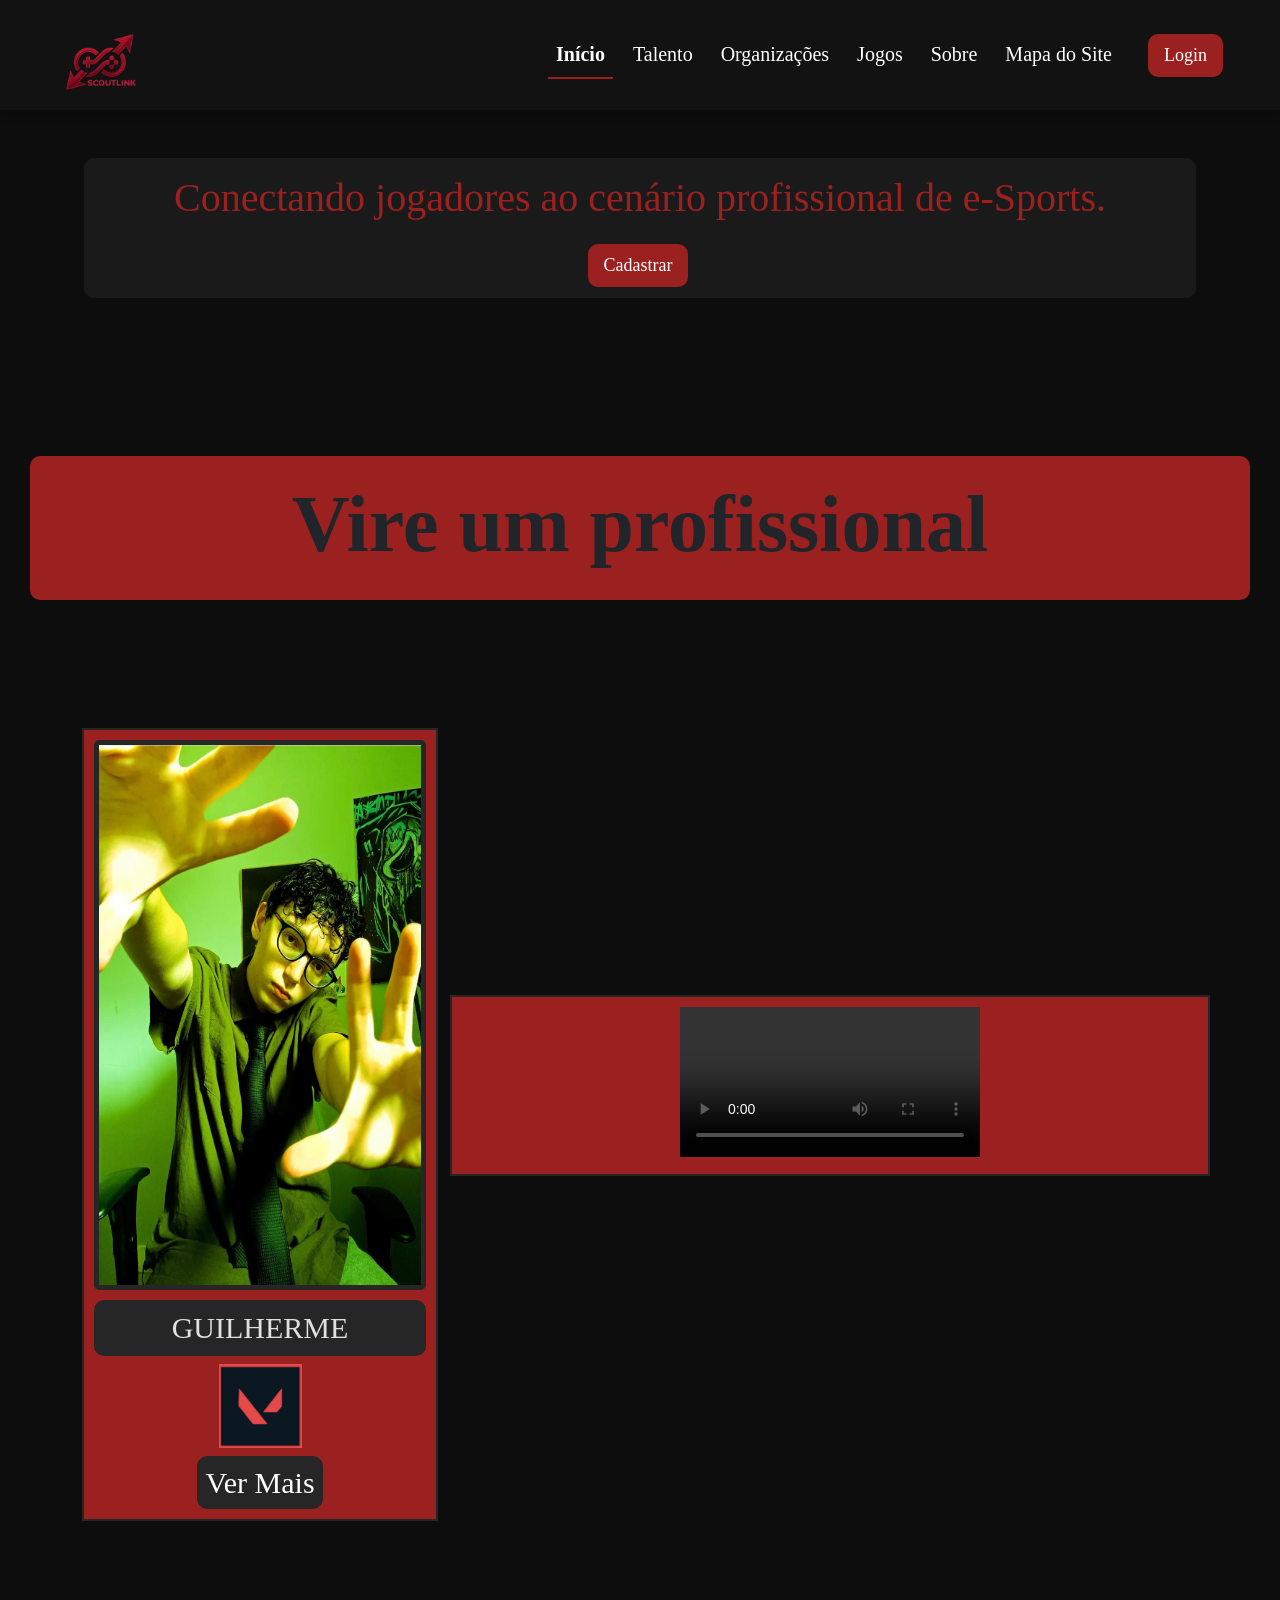
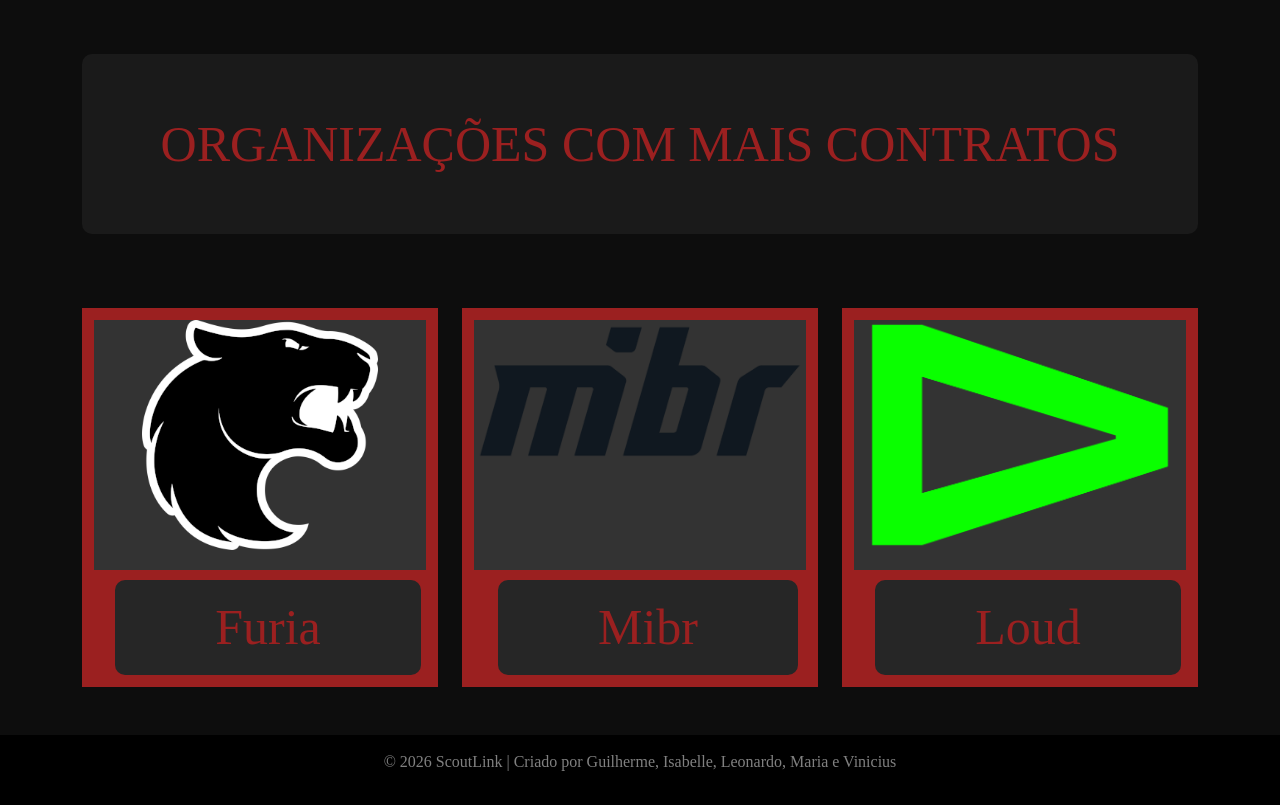
<file: index.html>
<!doctype html>
<html lang="en">

<head>
  <meta charset="utf-8">
  <meta name="viewport" content="width=device-width, initial-scale=1">
  <title>ScoutLink</title>
  <script src="https://cdn.jsdelivr.net/npm/bootstrap@5.3.3/dist/js/bootstrap.bundle.min.js"></script>
  <link href="https://cdn.jsdelivr.net/npm/bootstrap@5.2.3/dist/css/bootstrap.min.css" rel="stylesheet"
    integrity="sha384-rbsA2VBKQhggwzxH7pPCaAqO46MgnOM80zW1RWuH61DGLwZJEdK2Kadq2F9CUG65" crossorigin="anonymous">
  <link rel="stylesheet" href="pagina-index.css">
  <link rel="stylesheet" href="../../css/navbar.css">
</head>

<body>

<nav class="navbar navbar-expand-lg navbar-dark">
  <div class="container-fluid">

    <a class="navbar-brand" href="../../index.html">
      <img src="../../img/ScoutLink-Logo.png"
           class="logo-navbar"
           alt="ScoutLink">
    </a>

    <button class="navbar-toggler"
            type="button"
            data-bs-toggle="collapse"
            data-bs-target="#menuNavbar">
      <span class="navbar-toggler-icon"></span>
    </button>

    <div class="collapse navbar-collapse" id="menuNavbar">
      <ul class="navbar-nav ms-auto">
        <li class="nav-item">
          <a class="nav-link active" href="../../index.html">Início</a>
        </li>
        <li class="nav-item">
          <a class="nav-link" href="paginas/Talento/talento.html">Talento</a>
        </li>
        <li class="nav-item">
          <a class="nav-link" href="paginas/Organizacao/organizacao.html">Organizações</a>
        </li>
        <li class="nav-item">
          <a class="nav-link" href="paginas/jogos/jogos.html">Jogos</a>
        </li>
        <li class="nav-item">
          <a class="nav-link" href="paginas/Sobre/sobre.html">Sobre</a>
        </li>
        <li class="nav-item">
          <a class="nav-link" href="paginas/mapa/mapa.html">Mapa do Site</a>
        </li>
      </ul>

      <button class="btn_perfil ms-lg-3 mt-3 mt-lg-0"
              onclick="window.location.href='paginas/Login/login.html'">
        Login
      </button>
    </div>

  </div>
</nav>


  <div class="text-center mt-5">
    <p class="frase">
      Conectando jogadores ao cenário profissional de e-Sports.
      <br>

      <button onclick="irCadastrar()" class="btn_perfil btn-danger ms-3">Cadastrar</button>
    </p>

  </div>


  <div class="banner text-center">
    <h1>Vire um profissional</h1>
  </div>


  <div class="container mt-5">
    <div class="row align-items-center">


      <div class="col-12 col-md-4">
        <div class="perfil-card">

          <div class="foto"><img src="img/foto verde.jpeg" alt="Jogador Gui" class="img-fluid"></div>

          <div class="caixa_info text-center">
            <h4>GUILHERME</h4>
            
            <img src="img/image copy 2.png" alt="Logo Valorant" class="img-fluid w-25 mb-2"><br>
            <button onclick="irJogador()" class="btn btn-outline-danger btn-sm">Ver Mais</button> 


          </div>

        </div>
      </div>

       <div class="perfil-card col-12 col-md-8 text-center">
         <video class="img-fluid" controls>
            <source src="video/video tela inicial.mp4" type="video/mp4">
          Seu navegador não suporta vídeo.
         </video>
      </div>

    </div>
  </div>


  <div class="container text-center mt-5">

    <h4 class="titulo">
      ORGANIZAÇÕES COM MAIS CONTRATOS
    </h4>

    <div class="row mt-4">

      <div class="col-12 col-md-4">
         <div class="org-card">
            <div class="org-img"><img src="img/furia.png" alt="Logo FURIA" class="img-fluid"> </div>
           <button onclick="irFuria()" class="btn_org btn-danger ms-3">Furia</button>
         </div>
      </div>
 
       <div class="col-12 col-md-4">
        <div class="org-card">
          <div class="org-img"><img src="img/sem fundo mibr.png" alt="Logo MIBR" class="img-fluid"></div>
          <button onclick="irMibr()" class="btn_org btn-danger ms-3">Mibr</button>
        </div>
      </div>

      <div class="col-12 col-md-4">
      <div class="org-card">
       <div class="org-img"><img src="img/sem fundo loud.png" alt="Logo LOUD" class="img-fluid"></div>
          <button onclick="irLoud()" class="btn_org btn-danger ms-3">Loud</button>
        </div>
    </div>

    </div>
  </div>


  <footer class="rodape mt-5">
    <p>© 2026 ScoutLink | Criado por Guilherme, Isabelle, Leonardo, Maria e Vinicius</p>
  </footer>
  <script src="js/funcoes.js"></script>

</body>

</html>
</file>
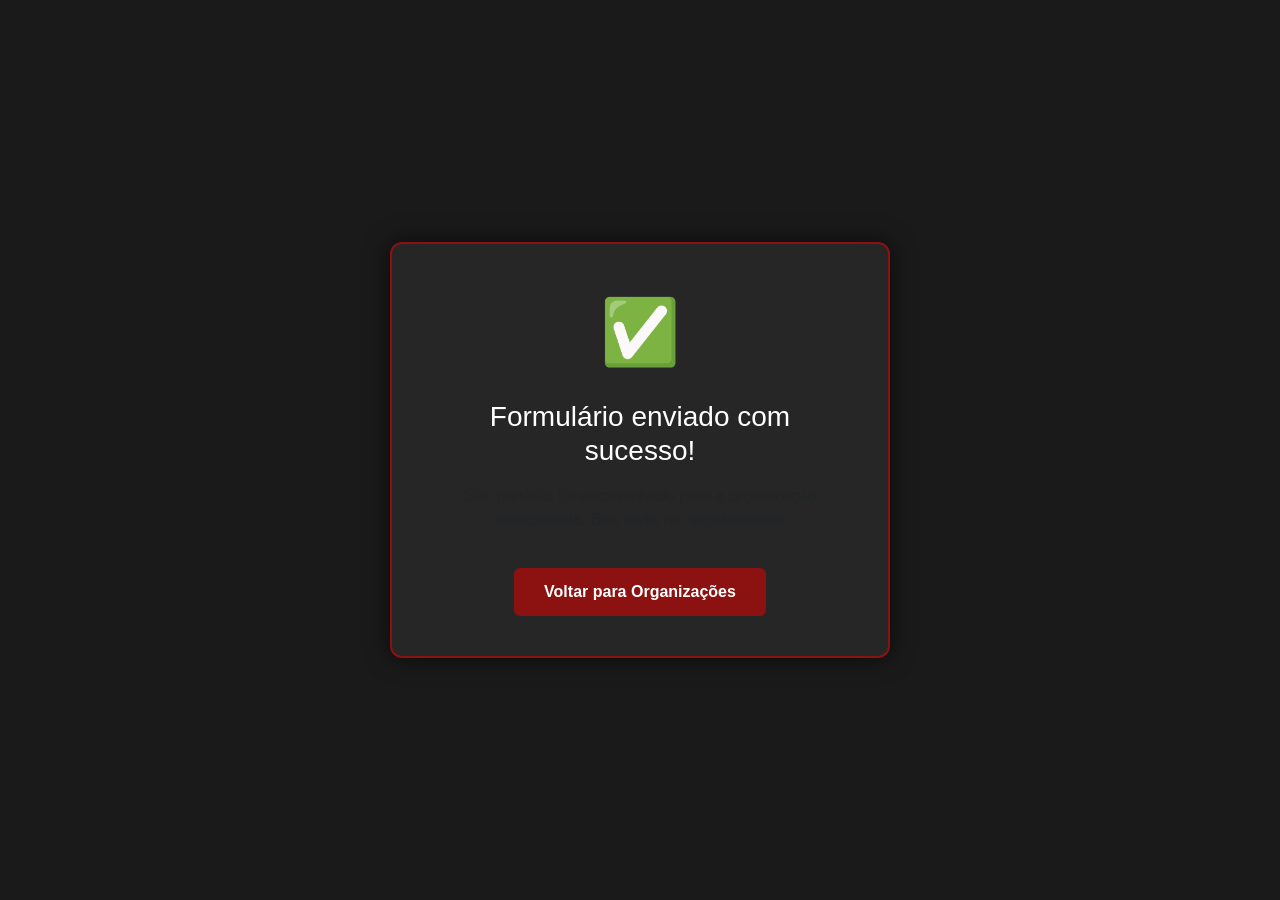
<file: paginas/sucesso.html>
<!DOCTYPE html>
<html lang="pt-br">
<head>
  <meta charset="utf-8">
  <meta name="viewport" content="width=device-width, initial-scale=1">
  <title>ScoutLink - Sucesso</title>
  <link href="https://cdn.jsdelivr.net/npm/bootstrap@5.3.3/dist/css/bootstrap.min.css" rel="stylesheet">
  <style>
    body {
      background-color: #1a1a1a;
      color: #ffffff;
      font-family: 'Segoe UI', sans-serif;
      height: 100vh;
      display: flex;
      align-items: center;
      justify-content: center;
    }
    .box-sucesso {
      background-color: #262626;
      border: 2px solid #8c1111;
      padding: 40px;
      border-radius: 12px;
      box-shadow: 0 0 25px rgba(0, 0, 0, 0.6);
      max-width: 500px;
      width: 100%;
    }
    .icone-check {
      font-size: 4rem;
      color: #28a745;
      margin-bottom: 20px;
    }
    .btn-voltar {
      background-color: #8c1111;
      color: white;
      border: none;
      padding: 12px 30px;
      font-weight: bold;
      border-radius: 6px;
      text-decoration: none;
      display: inline-block;
      transition: 0.3s;
      margin-top: 20px;
    }
    .btn-voltar:hover {
      background-color: #ff1a1a;
      color: black;
    }
  </style>
</head>
<body>

  <div class="box-sucesso text-center">
    <div class="icone-check">✅</div>
    <h1 class="h3 mb-3">Formulário enviado com sucesso!</h1>
    <p class="text-muted">Seu portfólio foi encaminhado para a organização selecionada. Boa sorte no recrutamento!</p>
    
    <a href="organizacao.html" class="btn-voltar">Voltar para Organizações</a>
  </div>

</body>
</html>
</file>
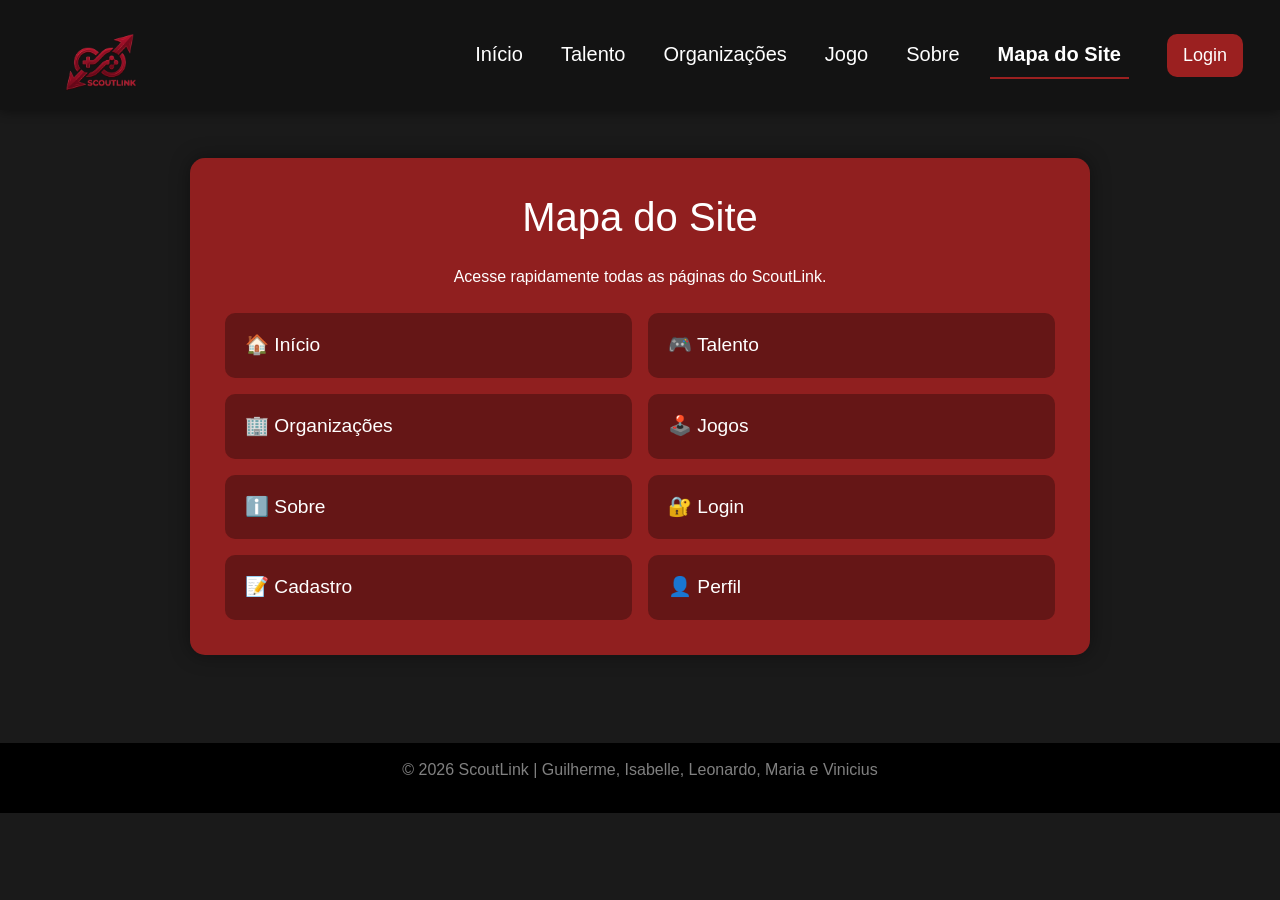
<file: paginas/mapa/mapa.html>
<!doctype html>
<html lang="pt-br">
<head>
  <meta charset="utf-8">
  <meta name="viewport" content="width=device-width, initial-scale=1">
  <title>ScoutLink - Mapa do Site</title>

  <link href="https://cdn.jsdelivr.net/npm/bootstrap@5.3.3/dist/css/bootstrap.min.css" rel="stylesheet">
  <link rel="stylesheet" href="../mapa/estilo-mapa.css">
  <link rel="stylesheet" href="../../css/navbar.css">
</head>
<body>

<nav class="navbar navbar-expand-lg navbar-dark">
  <div class="container-fluid">

    <a class="navbar-brand" href="../../index.html">
      <img src="../../img/ScoutLink-Logo.png"
           class="logo-navbar"
           alt="ScoutLink">
    </a>

    <button class="navbar-toggler"
            type="button"
            data-bs-toggle="collapse"
            data-bs-target="#menuNavbar">
      <span class="navbar-toggler-icon"></span>
    </button>

    <div class="collapse navbar-collapse" id="menuNavbar">
      <ul class="navbar-nav ms-auto">
        <li class="nav-item">
          <a class="nav-link " href="../../index.html">Início</a>
        </li>
        <li class="nav-item">
          <a class="nav-link" href="../Talento/talento.html">Talento</a>
        </li>
        <li class="nav-item">
          <a class="nav-link" href="../Organizacao/organizacao.html">Organizações</a>
        </li>
        <li class="nav-item">
          <a class="nav-link" href="../jogos/jogos.html">Jogo</a>
        </li>
        <li class="nav-item">
          <a class="nav-link" href="../Sobre/sobre.html">Sobre</a>
        </li>
        <li class="nav-item">
          <a class="nav-link active" href="../mapa/mapa.html">Mapa do Site</a>
        </li>
      </ul>

      <button class="btn_perfil ms-lg-3 mt-3 mt-lg-0"
              onclick="window.location.href='../Login/login.html'">
        Login
      </button>
    </div>

  </div>
</nav>

<div class="container py-5">
  <div class="painel mx-auto">
    <h1 class="text-center mb-4">Mapa do Site</h1>
    <p class="text-center mb-4">Acesse rapidamente todas as páginas do ScoutLink.</p>

    <div class="row g-3">
      <div class="col-md-6">
        <a href="../../index.html" class="link-mapa">🏠 Início</a>
      </div>
      <div class="col-md-6">
        <a href="../Talento/talento.html" class="link-mapa">🎮 Talento</a>
      </div>
      <div class="col-md-6">
        <a href="../Organizacao/organizacao.html" class="link-mapa">🏢 Organizações</a>
      </div>
      <div class="col-md-6">
        <a href="../jogos/jogos.html" class="link-mapa">🕹️ Jogos</a>
      </div>
      <div class="col-md-6">
        <a href="../Sobre/sobre.html" class="link-mapa">ℹ️ Sobre</a>
      </div>
      <div class="col-md-6">
        <a href="../Login/login.html" class="link-mapa">🔐 Login</a>
      </div>
      <div class="col-md-6">
        <a href="../Cadastro/cadastro.html" class="link-mapa">📝 Cadastro</a>
      </div>
      <div class="col-md-6">
        <a href="../perfil/perfil.html" class="link-mapa">👤 Perfil</a>
      </div>
    </div>
  </div>
</div>

<footer class="rodape">
  <p>© 2026 ScoutLink | Guilherme, Isabelle, Leonardo, Maria e Vinicius</p>
</footer>

</body>
</html>
</file>
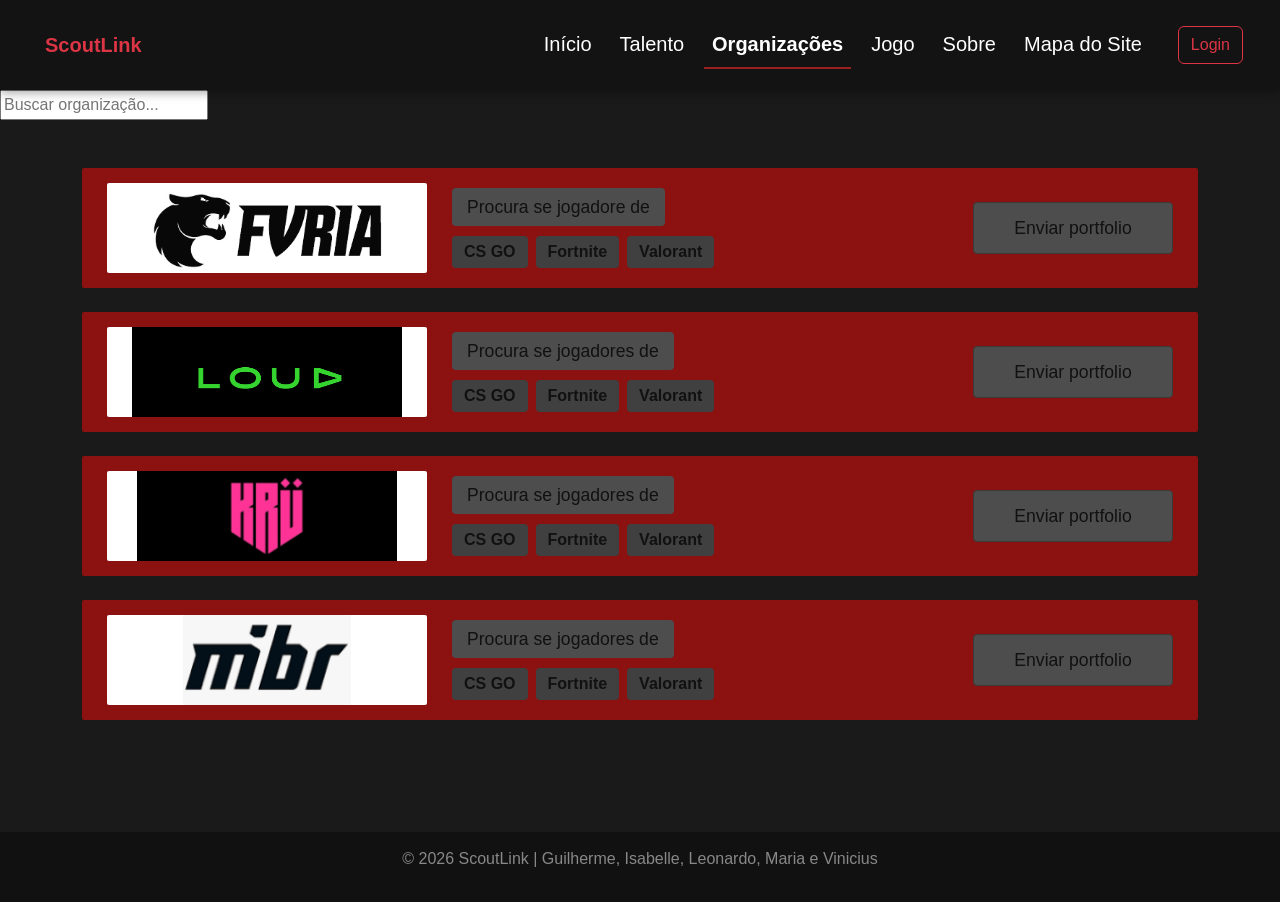
<file: paginas/Organizacao/organizacao.html>
<!doctype html>
<html lang="pt-br">
<head>
  <meta charset="utf-8">
  <meta name="viewport" content="width=device-width, initial-scale=1">
  <title>ScoutLink - Organizações</title>

  <link href="https://cdn.jsdelivr.net/npm/bootstrap@5.3.3/dist/css/bootstrap.min.css" rel="stylesheet">
  <link rel="stylesheet" href="../Organizacao/estilo_organizacao.css">
  <link rel="stylesheet" href="../../css/navbar.css">
</head>
<body>

  <nav class="navbar navbar-expand-lg navbar-dark bg-dark">
    <div class="container-fluid">
      <a class="navbar-brand" href="../../index.html">
        <span class="text-danger fw-bold ms-2">ScoutLink</span>
      </a>

      <button class="navbar-toggler" type="button" data-bs-toggle="collapse" data-bs-target="#menuNavbar">
        <span class="navbar-toggler-icon"></span>
      </button>

      <div class="collapse navbar-collapse" id="menuNavbar">
        <ul class="navbar-nav ms-auto">
          <li class="nav-item"><a class="nav-link" href="../../index.html">Início</a></li>
          <li class="nav-item"><a class="nav-link" href="../Talento/talento.html">Talento</a></li>
          <li class="nav-item"><a class="nav-link active" href="../Organizacao/organizacao.html">Organizações</a></li>
          <li class="nav-item"><a class="nav-link" href="../jogos/jogos.html">Jogo</a></li>
          <li class="nav-item"><a class="nav-link" href="../Sobre/sobre.html">Sobre</a></li>
          <li class="nav-item"><a class="nav-link" href="../mapa/mapa.html">Mapa do Site</a></li>
        </ul>
        <button class="btn btn-outline-danger ms-lg-3 mt-3 mt-lg-0" onclick="window.location.href='../Login/login.html'">
          Login
        </button>
      </div>
    </div>
  </nav>

  <div class="busca-org">
    <input
        type="text"
        id="pesquisaOrg"
        placeholder="Buscar organização..."
        onkeyup="filtrarOrganizacoes()"
    >
</div>

<div id="lista-organizacoes"></div>


  <div class="container py-5">

    <div class="card-org mb-4">
      <div class="logo-org-container">
        <img src="../../img/organizacoes/furia.png" alt="FURIA" class="logo-org" onerror="this.src='https://placehold.co/220x100/ffffff/000000?text=FURIA'">
      </div>

      <div class="info-org">
        <div class="titulo-busca">Procura se jogadore de</div>
        <div class="tags">
          <span>CS GO</span>
          <span>Fortnite</span>
          <span>Valorant</span>
        </div>
      </div>

      <button type="button" class="btn-portifolio" onclick="enviarFeedback()">
        Enviar portfolio
     </button>
    </div>

    <div class="card-org mb-4">
      <div class="logo-org-container">
        <img src="../../img/organizacoes/loud.png" alt="LOUD" class="logo-org" onerror="this.src='https://placehold.co/220x100/000000/ffffff?text=LOUD'">
      </div>

      <div class="info-org">
        <div class="titulo-busca">Procura se jogadores de</div>
        <div class="tags">
          <span>CS GO</span>
          <span>Fortnite</span>
          <span>Valorant</span>
        </div>
      </div>

      <button type="button" class="btn-portifolio" onclick="enviarFeedback()">
        Enviar portfolio
     </button>
    </div>

    <div class="card-org mb-4">
      <div class="logo-org-container">
        <img src="../../img/organizacoes/kru.png" alt="KRÜ" class="logo-org" onerror="this.src='https://placehold.co/220x100/000000/ffffff?text=KRÜ'">
      </div>

      <div class="info-org">
        <div class="titulo-busca">Procura se jogadores de</div>
        <div class="tags">
          <span>CS GO</span>
          <span>Fortnite</span>
          <span>Valorant</span>
        </div>
      </div>

      <button type="button" class="btn-portifolio" onclick="enviarFeedback()">
        Enviar portfolio
     </button>
    </div>

    <div class="card-org mb-4">
      <div class="logo-org-container">
        <img src="../../img/organizacoes/mibr.png" alt="MIBR" class="logo-org" onerror="this.src='https://placehold.co/220x100/ffffff/000000?text=MIBR'">
      </div>

      <div class="info-org">
        <div class="titulo-busca">Procura se jogadores de</div>
        <div class="tags">
          <span>CS GO</span>
          <span>Fortnite</span>
          <span>Valorant</span>
        </div>
      </div>

       <button type="button" class="btn-portifolio" onclick="enviarFeedback()">
        Enviar portfolio
     </button>
    </div>
   

  </div>

  <footer class="rodape">
    <p>© 2026 ScoutLink | Guilherme, Isabelle, Leonardo, Maria e Vinicius</p>
  </footer>
<script src="/js/funcoes.js"></script>
  <script src="https://cdn.jsdelivr.net/npm/bootstrap@5.3.3/dist/js/bootstrap.bundle.min.js"></script>
</body>
</html>
</file>
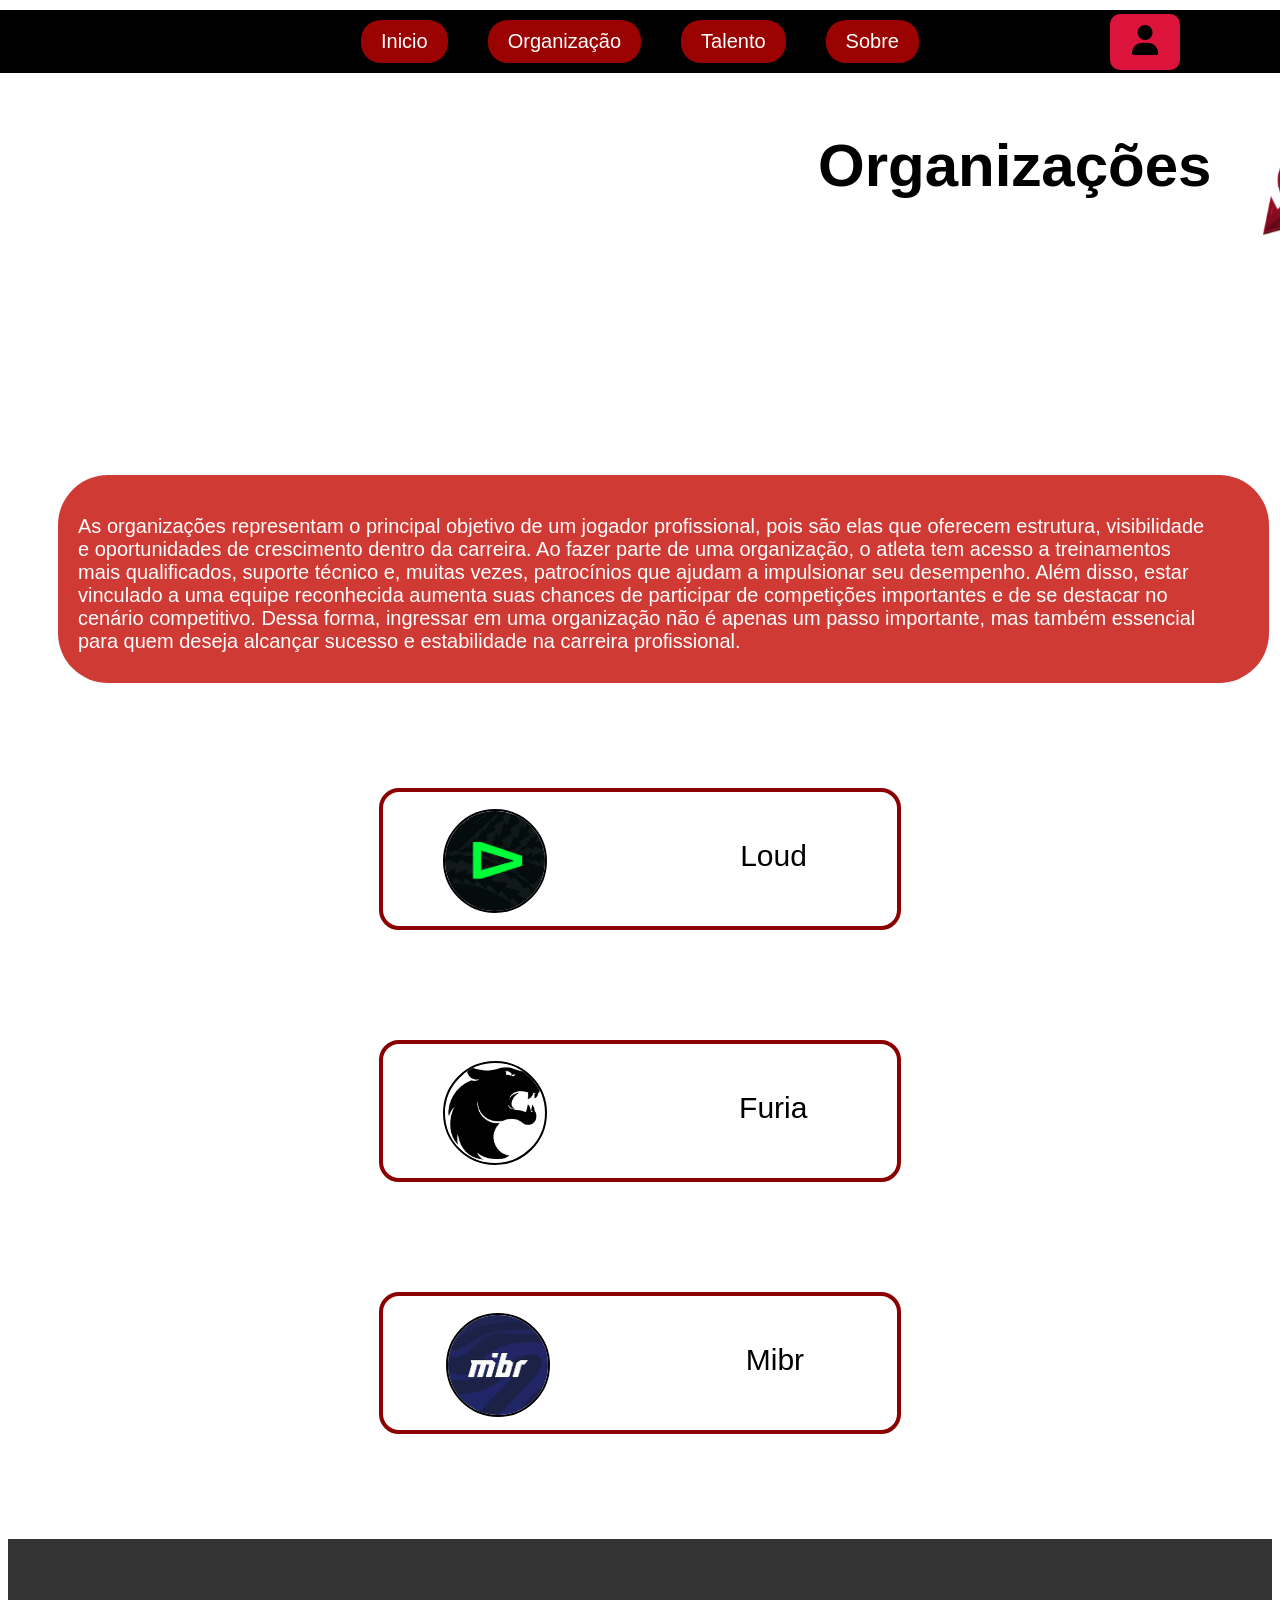
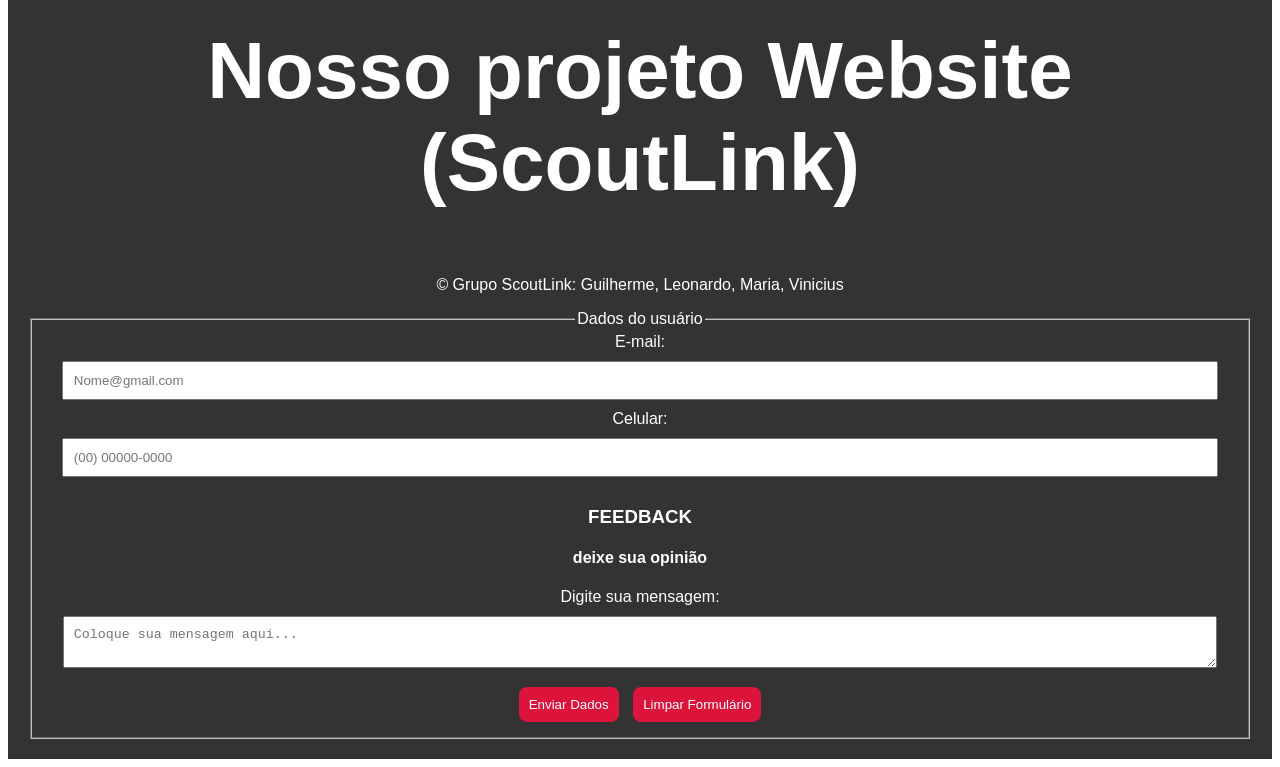
<file: paginas/Organização/organização.html>
<!DOCTYPE html>
<html lang="en">

<head>
    <meta charset="UTF-8">
    <meta name="viewport" content="width=device-width, initial-scale=1.0">
    <link rel="stylesheet" href="https://cdnjs.cloudflare.com/ajax/libs/font-awesome/6.5.0/css/all.min.css">
    <link rel="stylesheet" href="./org.css">
    <title>ScoutLink</title>
</head>

<body>
    <video autoplay muted loop id="bg-video">
        <source src="../../video/7249-199191048_medium.mp4" type="video/mp4">
    </video>

    <header class="parte-de-cima">

        <nav class="menu">
            <a href="../../index.html">Inicio</a>
            <a href="../Organização/organização.html">Organização</a>
            <a href="../Talento/talento.html">Talento</a>
            <a href="../Sobre/sobre.html">Sobre</a>

        </nav>
    </header>
    <details class="menu-perfil">
        <summary> <i class="fa-solid fa-user"></i></summary>
        <div class="menu-perfil-opcao">
            <ul>

                <li><a href="../../paginas/Cadastro/cadastro.html">Cadastrar</a></li>

                <li><a href="../../paginas/Login/login.html">Login</a></li>

            </ul>
        </div>
    </details>

     <header class="topo">
        <h1>Organizações</h1>
        <img src="../../img/ScoutLink-Logo.png" alt="ScoutLink Logo" width="10" title="ScoutLink Logo">
        </a>
    </header>

    <h2>Organizações </h2>
    <article class="Orgs">
        <p>
          As organizações representam o principal objetivo de um jogador
           profissional, pois são elas que oferecem estrutura, visibilidade 
           e oportunidades de crescimento dentro da carreira. Ao fazer parte
            de uma organização, o atleta tem acesso a treinamentos mais qualificados,
             suporte técnico e, muitas vezes, patrocínios que ajudam a impulsionar
              seu desempenho. Além disso, estar vinculado a uma equipe reconhecida
               aumenta suas chances de participar de competições importantes e de
                se destacar no cenário competitivo. Dessa forma, ingressar em uma
                 organização não é apenas um passo importante, mas também essencial 
          para quem deseja alcançar sucesso e estabilidade na carreira profissional.
        </p>

    </article>
    <div class="box">


        <div class="ScoutLink">
            <img src="../../img/loud.jpg">
            <p> Loud</p>

        </div>

        <div class="ScoutLink">
            <img src="../../img/furia.png">
            <p> Furia</p>
        </div>

        <div class="ScoutLink">
            <img src="../../img/mibr.jpg">
            <p> Mibr</p>

        </div>
<footer>
        <h2>Nosso projeto Website (ScoutLink)</h2>
        <p>© Grupo ScoutLink: Guilherme, Leonardo, Maria, Vinicius
        <form name="dados" id="dados" action="../../secesso.html" method="post">
            <fieldset>
                <legend>Dados do usuário</legend>
                <label for="email">E-mail:</label>
                <input type="email" id="email" name="email" placeholder="Nome@gmail.com" required>
                <label for="celular">Celular:</label>
                <input type="tel" id="celular" name="celular" placeholder="(00) 00000-0000" required>
                <h3>FEEDBACK</h3>
                <h4>deixe sua opinião</h4>
                <label for="mensagem">Digite sua mensagem:</label>
                <br>
                <textarea id="mensagem" name="mensagem" placeholder="Coloque sua mensagem aqui..."></textarea>
                <br>

                <button type="submit" onclick="alert ('formulario enviado com sucesso')">Enviar Dados</button>
                <button type="reset">Limpar Formulário</button>
            </fieldset>
        </form>
    </footer>
        
</body>

</html>
</file>
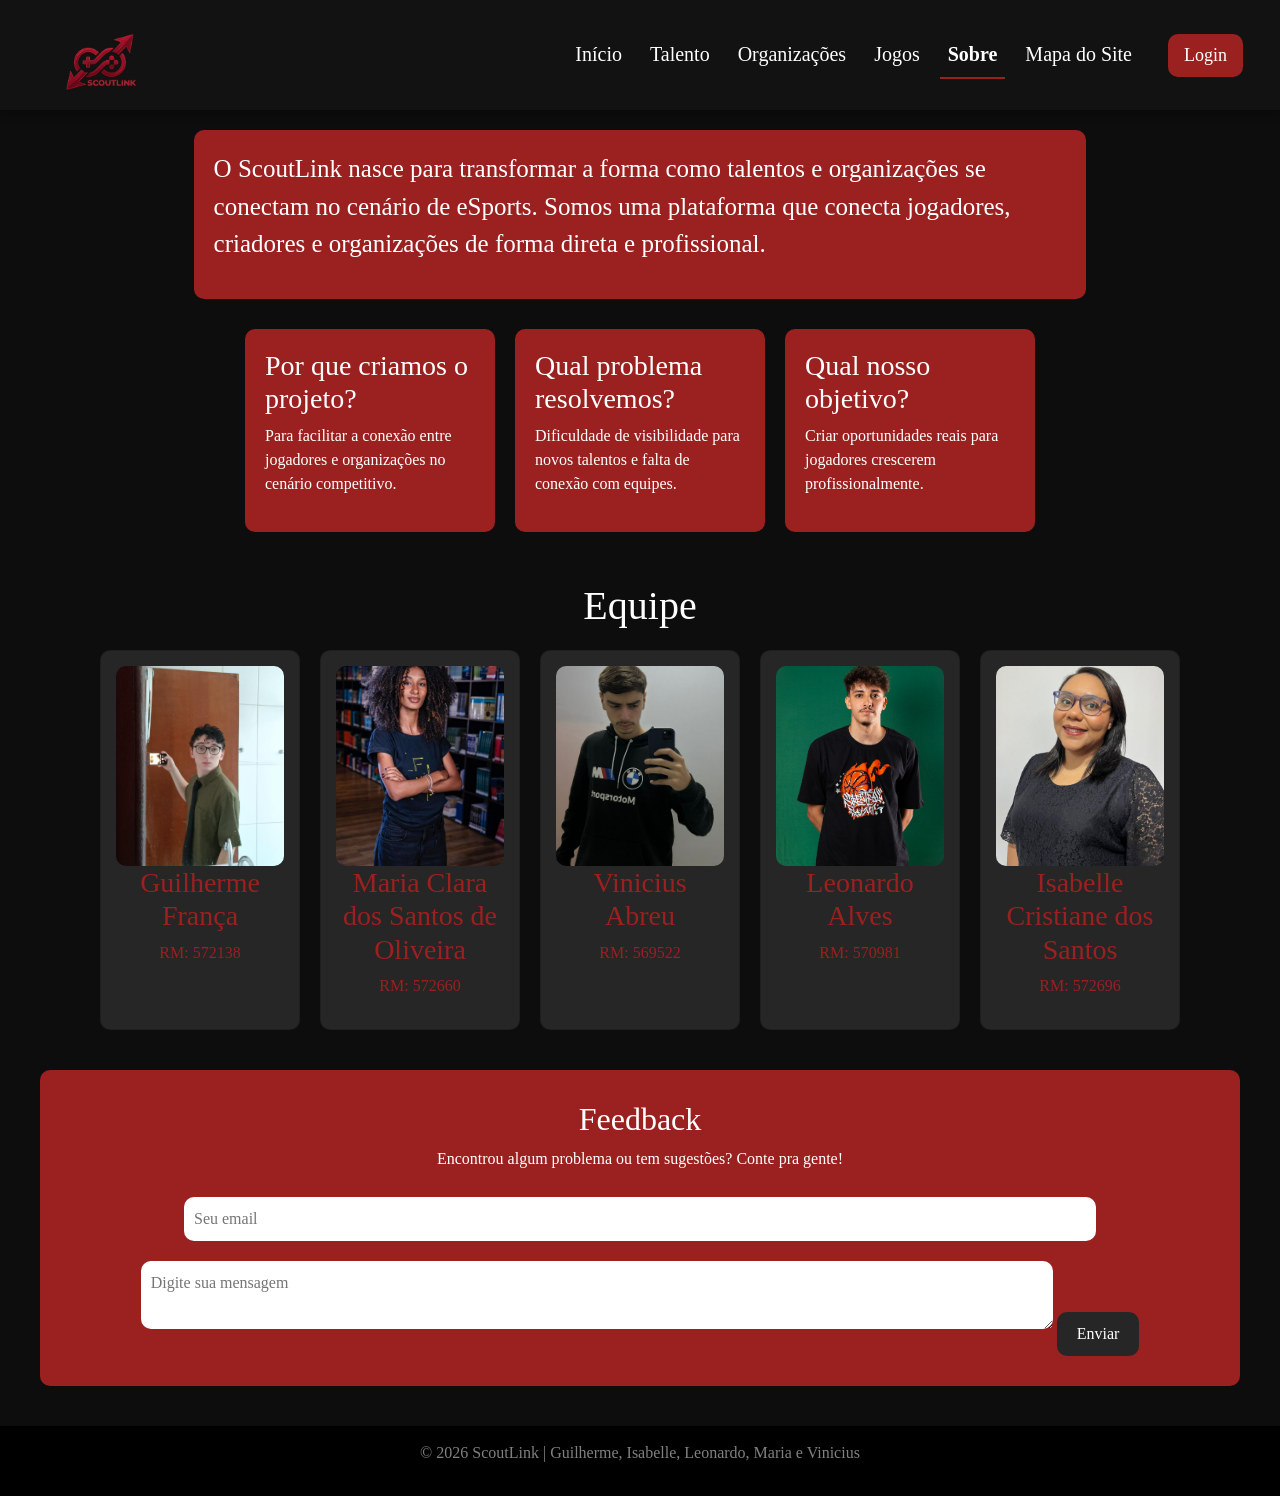
<file: paginas/Sobre/sobre.html>
<!DOCTYPE html>
<html lang="pt-br">
<head>
<meta charset="UTF-8">
<meta name="viewport" content="width=device-width, initial-scale=1.0">
<link href="https://cdn.jsdelivr.net/npm/bootstrap@5.3.3/dist/css/bootstrap.min.css" rel="stylesheet">
<link rel="stylesheet" href="https://cdnjs.cloudflare.com/ajax/libs/font-awesome/6.5.0/css/all.min.css">
<link rel="stylesheet" href="../../paginas/Sobre/estilo-sobre.css">
<link rel="stylesheet" href="../../css/navbar.css">
<title>ScoutLink - Sobre</title>
</head>

<body>
<video autoplay muted loop id="bg-video">
  <source src="../../video/105581-670503077_medium.mp4" type="video/mp4">
</video>

<nav class="navbar navbar-expand-lg navbar-dark">
  <div class="container-fluid">

    <a class="navbar-brand" href="../../index.html">
      <img src="../../img/ScoutLink-Logo.png"
           class="logo-navbar"
           alt="ScoutLink">
    </a>

    <button class="navbar-toggler"
            type="button"
            data-bs-toggle="collapse"
            data-bs-target="#menuNavbar">
      <span class="navbar-toggler-icon"></span>
    </button>

    <div class="collapse navbar-collapse" id="menuNavbar">
      <ul class="navbar-nav ms-auto">
        <li class="nav-item">
          <a class="nav-link " href="../../index.html">Início</a>
        </li>
        <li class="nav-item">
          <a class="nav-link" href="../Talento/talento.html">Talento</a>
        </li>
        <li class="nav-item">
          <a class="nav-link" href="../Organizacao/organizacao.html">Organizações</a>
        </li>
        <li class="nav-item">
          <a class="nav-link" href="../jogos/jogos.html">Jogos</a>
        </li>
        <li class="nav-item">
          <a class="nav-link active" href="../Sobre/sobre.html">Sobre</a>
        </li>
        <li class="nav-item">
          <a class="nav-link" href="../mapa/mapa.html">Mapa do Site</a>
        </li>
      </ul>

      <button class="btn_perfil ms-lg-3 mt-3 mt-lg-0"
              onclick="window.location.href='../Login/login.html'">
        Login
      </button>
    </div>

  </div>
</nav>



<div class="container">

  <div class="texto-principal">
    <p>
      O ScoutLink nasce para transformar a forma como talentos e organizações se conectam no cenário de eSports.
    Somos uma plataforma que conecta jogadores, criadores e organizações de forma direta e profissional.
    </p>
  </div>

</div>


<div class="faq-container">

  <div class="faq-box">
     <h3>Por que criamos o projeto?</h3>
    <p>Para facilitar a conexão entre jogadores e organizações no cenário competitivo.</p>
  </div>

  <div class="faq-box">
    <h3>Qual problema resolvemos?</h3>
    <p>Dificuldade de visibilidade para novos talentos e falta de conexão com equipes.</p>
  </div>

  <div class="faq-box">
    <h3>Qual nosso objetivo?</h3>
    <p>Criar oportunidades reais para jogadores crescerem profissionalmente.</p>
  </div>

</div>


<h1 class="titulo">Equipe</h1>

<div class="equipe">

  <div class="card">
    <img src="../../img/WhatsApp Image 2026-03-24 at 00.49.19.jpeg">
    <h3>Guilherme França</h3>
    <p>RM: 572138</p>
  </div>

  <div class="card">
    <img src="../../img/image.png">
    <h3>Maria Clara dos Santos de Oliveira</h3>
    <p>RM: 572660</p>
  </div>

  <div class="card">
    <img src="../../img/image copy.png">
    <h3>Vinicius Abreu</h3>
    <p>RM: 569522</p>
  </div>

  <div class="card">
    <img src="../../img/Screenshot 2026-03-24 160155.png">
     <h3>Leonardo Alves</h3>
    <p>RM: 570981</p>
  </div>

   <div class="card">
    <img src="../../img/image copy 3.png">
     <h3>Isabelle Cristiane dos Santos</h3>
    <p>RM: 572696</p>
  </div>

</div>


<div class="feedback">

  <h2>Feedback</h2>
   <p>Encontrou algum problema ou tem sugestões? Conte pra gente!</p>

  <input type="email" placeholder="Seu email">
  <textarea placeholder="Digite sua mensagem"></textarea>

  <button type="button" onclick="enviarFeedback()">Enviar</button>

</div>


<footer class="rodape">
  <p>© 2026 ScoutLink | Guilherme, Isabelle, Leonardo, Maria e Vinicius</p>
</footer>

   <script src="/js/funcoes.js"></script>

 </body>
</html>
</file>
<file: pagina-index.css>
body {
  background: #0d0d0d;
  font-family: Fredoka One, cursive;
}


.btn_perfil {
  background: #9b2020;
  color: white;
  border: none;
  border-radius: 10px;
  transition: 0.3s;
  font-size: 28px;
  margin-right: 20px;
}

.btn_perfil:hover {
  background: #db7777;
  color: #9b2020;
}


.btn {
  background: #262626;
  color: white;
  border: none;
  border-radius: 10px;
  transition: 0.3s;
  font-size: 30px;
}


.frase {
  background: #1a1a1a;
  display: inline-block;
  padding: 10px 90px;
  border-radius: 10px;
  color: #9b2020;
  font-size: 40px;
  margin-bottom: 10%;
}


.banner {
  background: #9b2020;
  margin: 30px;
  padding: 20px;
  border-radius: 10px;
  margin-bottom: 10%;
}

.banner h1 {
  font-size: 80px;
  font-weight: bold;
}


.perfil-card {
  border: 2px solid #262626;
  background: #9b2020;
  padding: 10px;
  margin-bottom: 10%;
}

.perfil-card h4{
  background: #262626;
  padding: 10px;
  border-radius: 10px;
  margin-top: 10px;

}

.foto img {
  max-width: 100%;
  height: 550px;
   background: #262626;
  display: flex;
  align-items: center;
   justify-content: center;
    color: #9b2020;
  border: #262626 solid 5px;  
  border-radius: 5px;
}

h4 {
  color: #e0e0e0;
  font-size: 30px;
}

h5 {
  color: #9b2020;
  font-size: 20px;
}

.titulo {
  background: #1a1a1a;
  display: inline-block;
   padding: 60px;
  border-radius: 10px;
   color:#9b2020;
   font-size: 50px;
  width: 100%;
  margin: 50px 0px 50px 0px;

}

.org-card {
  border: 2px solid #9b2020;
  background: #9b2020;
  padding: 10px;
  transition: 0.3s;
}

.org-card p {
  color: #9b2020;
  font-size: 40px;
  background-color: #262626;
  border-radius: 20px;
}

.btn_org {
  background: #262626;
    color: #9b2020;
  border: none;
  border-radius: 10px;
      transition: 0.3s;
  font-size: 50px;
  padding: 10px 100px;
}

.btn_org:hover {
  background: #a5a1a1;
  color: #d60808;
}


.org-img {
    max-width: 100%;
  height: 250px;
  background: #333333;
display: block;
   align-items: center;
  justify-content: center;
  color: #9b2020;
  margin-bottom: 10px;
}



.org-img img {
  max-width: 100%;
  max-height: 230px;
}


.rodape {
  background: black;
  text-align: center;
  padding: 15px;
  color: gray;
}
</file>
<file: css/navbar.css>
/* ==========================
   NAVBAR PADRÃO SCOUTLINK
========================== */

.navbar {
  background: rgba(20, 20, 20, 0.95) !important;
  backdrop-filter: blur(5px);
  padding: 10px 25px;
  min-height: 90px;
  box-shadow: 0 2px 10px rgba(0, 0, 0, 0.4);
}

/* Logo */
.logo-navbar {
  height: 80px;
  width: auto;
  object-fit: contain;
  display: block;
}

/* Links do menu */
.navbar-nav .nav-link {
  color: #ffffff !important;
  font-size: 20px;
  margin-right: 12px;
  transition: 0.3s;
}

/* Hover dos links */
.navbar-nav .nav-link:hover {
  color: #db7777 !important;
}

/* Página ativa */
.navbar-nav .nav-link.active {
  color: #ffffff !important;
  font-weight: bold;
  border-bottom: 2px solid #9b2020;
}

/* Botões da navbar */
.btn-navbar,
.btn_perfil {
  background: #9b2020;
  color: white;
  border: none;
  border-radius: 10px;
  font-size: 18px;
  padding: 8px 16px;
  transition: 0.3s;
}

.btn-navbar:hover,
.btn_perfil:hover {
  background: #db7777;
  color: #9b2020;
}

/* Botão menu mobile */
.navbar-toggler {
  border: none;
}

.navbar-toggler:focus {
  box-shadow: none;
}

/* Responsividade */
@media (max-width: 991px) {
  .navbar {
    min-height: auto;
    padding: 10px 15px;
  }

  .logo-navbar {
    height: 60px;
  }

  .navbar-nav {
    text-align: center;
    margin-top: 15px;
  }

  .navbar-nav .nav-link {
    font-size: 18px;
    margin-right: 0;
    margin-bottom: 8px;
  }

  .btn-navbar,
  .btn_perfil {
    width: 100%;
    margin-top: 10px;
  }
}
</file>
<file: paginas/mapa/estilo-mapa.css>
body {
  background-color: #1a1a1a;
  color: #ffffff;
  font-family: 'Segoe UI', Tahoma, Geneva, Verdana, sans-serif;
  margin: 0;
  padding: 0;
} 
#bg-video {
  position: fixed;
  top: 0;
  left: 0;
  width: 100%;
  height: 100%;
  object-fit: cover;
  z-index: -1;
  opacity: 0.3;
}

nav {
  font-size: 25px;
  padding: 10px 20px;
}

.logo-navbar {
  height: 100px;
}

.nav-item {
  margin-right: 10px;
}

.painel {
  max-width: 900px;
  background: rgba(155, 32, 32, 0.92);
  padding: 35px;
  border-radius: 15px;
  box-shadow: 0 0 20px rgba(0, 0, 0, 0.4);
}

.link-mapa {
  display: block;
  background: rgba(0, 0, 0, 0.3);
  color: white;
  text-decoration: none;
  padding: 18px 20px;
  border-radius: 10px;
  transition: 0.3s;
  font-size: 1.2rem;
}

.link-mapa:hover {
  background: rgba(0, 0, 0, 0.5);
  transform: translateY(-2px);
  color: white;
}

.rodape {
  background: black;
  text-align: center;
  padding: 15px;
  color: gray;
  margin-top: 40px;
}

@media (max-width: 991px) {
  .logo-navbar {
    height: 70px;
  }

  nav {
    font-size: 18px;
  }

  .painel {
    padding: 20px;
  }

  .link-mapa {
    font-size: 1rem;
  }
}
</file>
<file: paginas/Organizacao/estilo_organizacao.css>
body {
    background-color: #1a1a1a; 
    color: #ffffff;
    font-family: 'Segoe UI', Tahoma, Geneva, Verdana, sans-serif;
    margin: 0;
    padding: 0;
}


.card-org {
    background: #8c1111; 
    padding: 15px 25px;
    display: flex;
    align-items: center;
    justify-content: space-between;
    gap: 25px;
    border-radius: 2px;
}


.logo-org-container {
    width: 320px;
    height: 90px;
    background: #ffffff; 
    display: flex;
    align-items: center;
    justify-content: center;
    overflow: hidden;
    border-radius: 2px;
}

.logo-org {
    width: 100%;
    height: 100%;
    object-fit: contain; 
}


.info-org {
    flex: 1;
    display: flex;
    flex-direction: column;
    gap: 10px;
}


.titulo-busca {
    background-color: #4d4d4d; 
    color: #111111;            
    padding: 6px 15px;
    font-size: 1.1rem;
    font-weight: 500;
    border-radius: 4px;
    display: inline-block;
    max-width: fit-content;
}


.tags {
    display: flex;
    flex-wrap: wrap;
    gap: 8px;
}


.tags span {
    background-color: #404040; 
    color: #111111;            
    padding: 4px 12px;
    font-size: 1rem;
    font-weight: bold;
    border-radius: 4px;
}


.btn-portifolio {
    background-color: #4d4d4d; 
    color: #111111;            
    border: 1px solid #3a3a3a;
    padding: 12px 24px;
    font-size: 1.1rem;
    font-weight: 500;
    min-width: 200px;
    border-radius: 4px;
    transition: 0.2s;
}

.btn-portifolio:hover {
    background-color: #ffffff;
    color: #000000;
    cursor: pointer;
}


.rodape {
    background: #111111;
    text-align: center;
    padding: 15px;
    color: #888888;
    margin-top: 40px;
}


@media (max-width: 991px) {
    .card-org {
        flex-direction: column;
        text-align: center;
        padding: 20px;
    }

    .logo-org-container {
        width: 100%;
        max-width: 220px;
    }

    .info-org {
        align-items: center;
    }

    .tags {
        justify-content: center;
    }

    .btn-portifolio {
        width: 100%;
    }
}
</file>
<file: paginas/Organização/org.css>
h1 {
    font-family: Impact, Haettenschweiler, 'Arial Narrow Bold', sans-serif;
    text-align: center;
    scale: 100%;
    font-size: 60px;
}

h2 {
    font-family: Impact, Haettenschweiler, 'Arial Narrow Bold', sans-serif;
    text-align: center;
    scale: 100%;
    font-size: 80px;
    color: #ffffff;
}

header {
    display: flex;
    align-items: center;
    justify-content: space-between;
    padding: 10px;
    margin: 20px 20px 20px 800px;
}


footer p, legend, label, h4, h3 {
    color: #ffffff;

}
 
footer {
    background: rgba(0,0,0,0.8);
    text-align: center;
    padding: 20px;
     height: 50%;
    width: 100%;
}

input, textarea {
    width: 95%;
    margin: 10px;
    padding: 10px;
}

button {
    padding: 10px;
    margin: 5px;
    background: crimson;
    color: white;
    border: none;
    border-radius: 8px;
}

header img {
    z-index: -1;
    width: 200px;
    height: 150px;
    border-radius: 5px;
    transform: scale(1.05);


}

body {
    position: relative;
    z-index: 1;
    font-family: 'Poppins', sans-serif;
    text-align: left;
}


#bg-video {
    position: fixed;
    top: 0;
    left: 0;
    width: 100%;
    height: 100%;
    object-fit: cover;
    z-index: -1;
}

nav a {
    margin: 10px;
    color: white;
    border: 200px;
    padding: 8px 12px;
    border-radius: 5px;
    font-size: 20px;
}

.parte-de-cima {
    display: flex;
    align-items: center;
    justify-content: space-between;
    padding: 10px;
}

.menu {
    text-align: center;
    background-color: black;
    width: 100%;
    position: fixed;
    top: 0;
    word-spacing: 200px;
    text-align: center;
    margin-top: 10px;
    background-color: rgb(0, 0, 0);
    position: fixed;
    top: 0;
    left: 0;
    width: 100%;
    z-index: 1000;
    display: flex;
    justify-content: center;
    gap: 20px;
}

.menu a {
    margin: 10px 80px;
    display: inline-block;
    font-size: 20px;
    margin: 10px;
    padding: 10px 20px;
    background-color: rgba(207, 5, 5, 0.75);
    color: white;
    border-radius: 20px;
    text-decoration: none;
    transition: 0.3s;
}

.menu a:hover {
    background-color: rgba(126, 7, 7, 0.9);
    color: white;
    transition: 0.3s;
    transform: scale(1.05);
}

.menu-perfil summary {
    text-align: center;
    font-size: 30px;
    position: fixed;
    right: 50px;
    top: 20px;
    z-index: 2000;
    cursor: pointer;
    padding: 10px;
    border-radius: 10px;
    color: #000000;
    transition: .5s;
    width: 50px;
    height: 4%;
    background-color: #dc143c;
    list-style: none;
    cursor: pointer;
    position: fixed;
    top: 14px;
    right: 100px;
    z-index: 2000;
}

.menu-perfil summary:hover {
    background-color: #6e0909;
    color: #fff;
    border-color: transparent;
    transform: scale(1.05);
}

.menu-perfil-opcao {
    position: fixed;
    top: 80px;
    right: 0;
    border-radius: 10px;
    padding: 10px;
    width: 180px;
    background-color: rgba(126, 7, 7, 0.9);
}


.menu-perfil-opcao a {
    cursor: pointer;
    text-decoration: none;
    color: rgb(0, 0, 0);
    font-size: 25px;
    padding: 8px;
    border-radius: 5px;
    transition: 0.3s;
}

.menu-perfil-opcao ul {
    list-style: none;
    padding: 0;
    margin: 0;
}

.menu-perfil-opcao a:hover {
    transform: scale(1.05);
    background-color: #6e0909;
    color: #fff;
    border-color: transparent;
}





.icon {
    border: 1px solid #666;
    padding: 15px;
    border-radius: 5px;
    font-size: 35px;
    margin: 0 20px;
    color: #666;
    transition: .5s;
}

.icon:hover {
    background-color: #dc143c;
    color: #fff;
    border-color: red;
    border: 4px solid red;
}

.perfil ion-icon {
    font-size: 30px;
}

.Orgs {
    background-color: rgba(197, 12, 6, 0.806);
    display: flex;
    justify-content: justify;
    margin: 10px 50px 100px 50px;
    width: 95%;
    padding: 20px 10px 10px 0px;
    border-color: #6e0909 solid 4px;
    border-radius: 50px;

}

.Orgs p {
    color: #fff;
    justify-content: justify;
    font-size: 20px;
    gap: 50px;
    margin: 20px 50px 20px 20px;
}

.box {
    display: flex;
    flex-wrap: wrap;
    justify-content: space-around;
    gap: 100px;

}

.times {

    width: 300px;
    height: 300px;
    padding: 10px;
    border-radius: 10px;
}


.Botao-Org {
    margin-top: 15px;
}

.Botao-Org button {
    margin-right: 10px;
    padding: 8px 15px;
    border: none;
    border-radius: 8px;
    background-color: crimson;
    color: white;
    cursor: pointer;
    transition: 0.3s;
}

.Botao-Org button:hover {
    background-color: darkred;
    transform: scale(1.05);
}

.ScoutLink img {
    display: flex;
    width: 100px;
    height: 100px;
    border-radius: 50%;
    margin: 10px;
    border: black solid 2px;

}

.ScoutLink p {
    font-size: 30px;
    color: black;
    margin: 40px
}

.ScoutLink {
    display: flex;
    background-color: white;
    width: 500px;
    height: 120px;
    padding: 7px;
    transition: 0.3s;
    border-radius: 20px;
    margin: 5px 35px;
    border: darkred solid 4px;
    justify-content: space-evenly;
    gap: 100px;

}

.ScoutLink:hover {
    background-color: #dc143c;
    color: #fff;
    border-color: red;
    transform: scale(1.05);
}
</file>
<file: paginas/Sobre/estilo-sobre.css>
body {
  margin: 0;
  background: #0d0d0d;
  font-family: Fredoka One, cursive;
  color: white;
}


#bg-video {
  position: fixed;
  top: 0;
  left: 0;
  width: 100%;
  height: 100%;
  object-fit: cover;
  z-index: -1;
}


.texto-principal {
  background: #9b2020;
  padding: 20px;
  margin: 20px auto;
  width: 80%;
  border-radius: 10px;
  font-size: 25px;
}


.faq-container {
  display: flex;
  justify-content: center;
  gap: 20px;
  margin-top: 30px;
  flex-wrap: wrap;
}

.faq-box {
  background: #9b2020;
  padding: 20px;
  width: 250px;
  border-radius: 10px;
}


.titulo {
  text-align: center;
  margin-top: 50px;
}

.equipe {
  display: flex;
  justify-content: center;
  gap: 20px;
  flex-wrap: wrap;
  margin-top: 20px;
}

.card {
  background: #262626;
  padding: 15px;
  border-radius: 10px;
  text-align: center;
  width: 200px;
  color: #9b2020;
}

.card img {
  width: 100%;
  height: 200px;
  object-fit: cover;
  border-radius: 10px;
}


.feedback {
  background: #9b2020;
  padding: 30px;
  margin: 40px;
  border-radius: 10px;
  text-align: center;
}

.feedback input,
.feedback textarea {
  width: 80%;
  margin: 10px 0;
  padding: 10px;
  border-radius: 10px;
  border: none;
}

.feedback button {
  background: #262626;
  color: white;
  padding: 10px 20px;
  border-radius: 10px;
  border: none;
}


.rodape {
  background: black;
  text-align: center;
  padding: 15px;
  color: gray;
}
</file>
